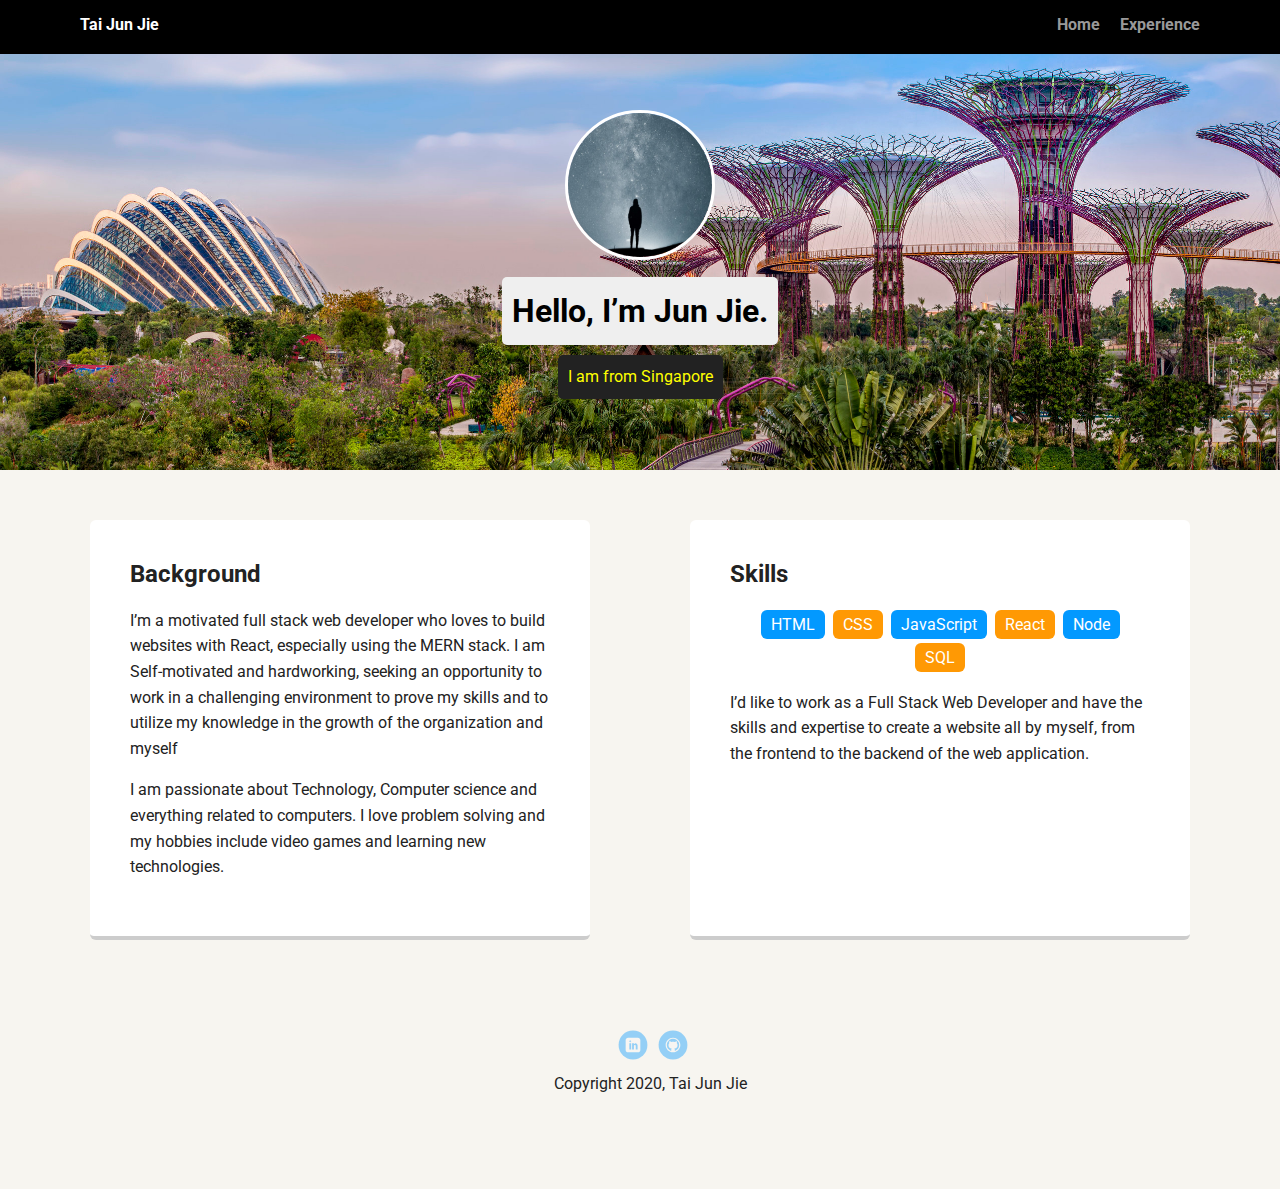
<file: index.html>
<!doctype html>
<html lang="en">
<head>
  <meta charset="utf-8">
  <title>Jun Jie's Profile</title>
  <meta name="viewport" content="width=device-width, initial-scale=1.0">
  <link rel="stylesheet" href="styles.css">
  <link href="https://fonts.googleapis.com/css?family=Muli%7CRoboto:400,300,500,700,900" rel="stylesheet"></head>
  <body>

    <div class="main-nav">
        <ul class="nav">
          <li class="name">Tai Jun Jie</li>
          <li><a href="index.html">Home</a></li>
          <li><a href="experience.html">Experience</a></li>
        </ul>
    </div>

    <header>
      <img src="images/me.jpg" alt="profile-image" class="profile-image">
      <h1 class="tag name">Hello, I’m Jun Jie.</h1>
      <p class="tag location">I am from Singapore</p>
    </header>

    <main class="flex">
      <div class="card">
        <h2>Background</h2>
        <p>I’m a motivated full stack web developer who loves to build websites with React, especially using the MERN stack. I am Self-motivated and hardworking, seeking an opportunity to work in a challenging environment to prove my skills and to utilize my knowledge in the growth of the organization and myself</p>
        <p> I am passionate about Technology, Computer science and everything related to computers. I love problem solving and my hobbies include video games and learning new technologies. </p>
      </div> 

      <div class="card">
        <h2>Skills</h2>
        <ul class="skills">
          <li>HTML</li>
          <li>CSS</li>
          <li>JavaScript</li>
          <li>React</li>
          <li>Node</li>
          <li>SQL</li>
        </ul>
        <p>I’d like to work as a Full Stack Web Developer and have the skills and expertise to create a website all by myself, from the frontend to the backend of the web application.</p>
      </div> 

    </main>
    <footer>
      <ul>
        <li><a href="https://www.linkedin.com/in/tai-jun-jie-3233801a5/" class="social linkedin">LinkedIn</a></li>
        <li><a href="https://github.com/TJun-Jie" class="social github">Github</a></li>
      </ul>
      <p class="copyright">Copyright 2020, Tai Jun Jie</p>
    </footer>
  </body>
  </html>
</file>
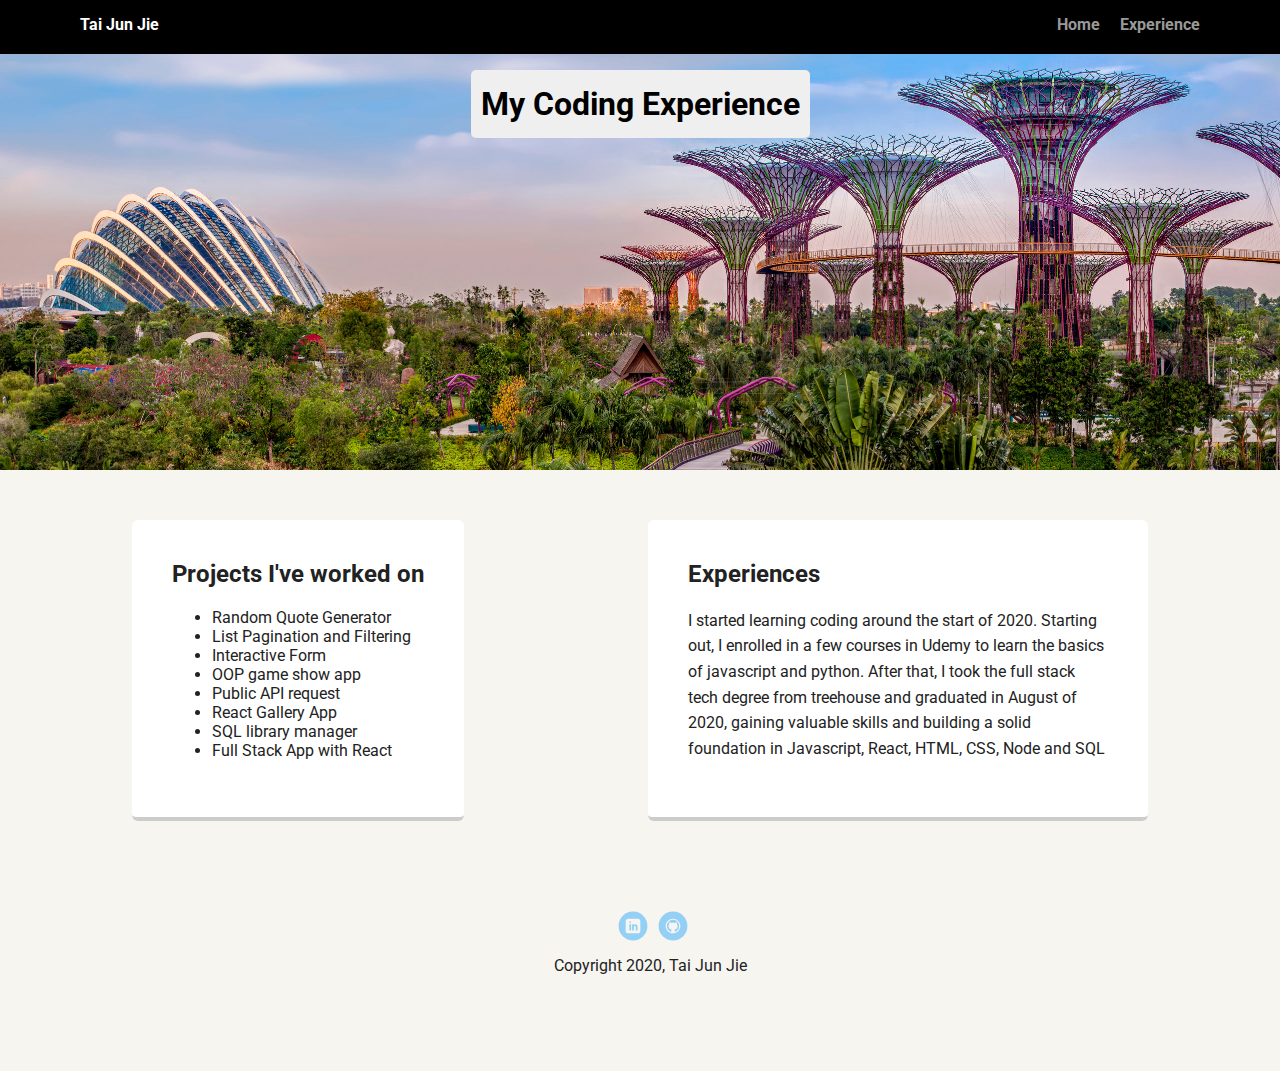
<file: experience.html>
<!doctype html>
<html lang="en">
<head>
  <meta charset="utf-8">
  <title>Jun Jie's Experience</title>
  <meta name="viewport" content="width=device-width, initial-scale=1.0">
  <link rel="stylesheet" href="styles.css">
  <link href="https://fonts.googleapis.com/css?family=Muli%7CRoboto:400,300,500,700,900" rel="stylesheet"></head>
  <body>

    <div class="main-nav">
        <ul class="nav">
          <li class="name">Tai Jun Jie</li>
          <li><a href="index.html">Home</a></li>
          <li><a href="experience.html">Experience</a></li>
        </ul>
    </div>

    <header>
      <h1 class="tag name">My Coding Experience</h1>
    </header>

    <main class="flex">
      <div class="card">
        <h2>Projects I've worked on</h2>
        <ul>
            <li>Random Quote Generator</li>
            <li>List Pagination and Filtering</li>
            <li>Interactive Form</li>
            <li>OOP game show app</li>
            <li>Public API request</li>
            <li>React Gallery App</li>
            <li>SQL library manager</li>
            <li>Full Stack App with React</li>
        </ul>
      </div> 
      <div class="card">
        <h2>Experiences</h2>
        <p>I started learning coding around the start of 2020. Starting out, I enrolled in a few courses in Udemy to learn the basics of javascript and python. After that, I took the full stack tech degree from treehouse and graduated in August of 2020, gaining valuable skills and building a solid foundation in Javascript, React, HTML, CSS, Node and SQL </p>
      </div> 


    </main>
    <footer>
      <ul>
        <li><a href="https://www.linkedin.com/in/tai-jun-jie-3233801a5/" class="social linkedin">LinkedIn</a></li>
        <li><a href="https://github.com/TJun-Jie" class="social github">Github</a></li>
      </ul>
      <p class="copyright">Copyright 2020, Tai Jun Jie</p>
    </footer>
  </body>
  </html>
</file>
<file: styles.css>
/* Global Layout Set-up */
* { 
  box-sizing: border-box;
}
  
body {
  margin: 0;
  padding: 0;
  text-align: center;
  font-family: 'Roboto', sans-serif;
  color: #222;
  background: #f7f5f0;
}
/* Link Styles */

a {
  text-decoration: none;
  color: #999;
}
a:hover {
  color: #6633ff;
}

/* Section Styles */

.main-nav {
  width: 100%;
  background: black;
  min-height: 30px;
  padding: 10px;
  position: fixed;
  text-align: center;
}
.nav {
  display: flex;
  justify-content: space-around;
  font-weight: 700;
  list-style-type: none;
  margin: 0 auto;
  padding: 0;
}

.nav .name {
    display: block;
    margin-right: auto;
    color: white;
}
.nav li {
  padding: 5px 10px 10px 10px;
}
.nav a {
  transition: all .5s;
}
.nav a:hover {
  color: white
}

header {
  text-align: center;
  background: url('images/singapore.jpg') no-repeat top center ;
  background-size: cover;
  overflow: hidden;
  padding-top: 60px;
}
header {
  line-height: 1.5;
}
header .profile-image {
  margin-top: 50px;
  width: 150px;
  height: 150px;
  border-radius: 50%;
  border: 3px solid white;
  transition: all .5s;
}
header .profile-image:hover {
  transform: scale(1.2) rotate(5deg);
}
.tag {
  background-color: #efefef;
  color: black;
  padding: 10px;
  border-radius: 5px;
  display: table;
  margin: 10px auto;
} 
.location {
  background-color: #222;
  color: yellow;
}
.card {
  margin: 30px;
  padding: 20px 40px 40px;
  max-width: 500px;
  text-align: left;
  background: #fff;
  border-bottom: 4px solid #ccc;
  border-radius: 6px;
  transition: all .5s;
}
.card:hover {
  border-color: #ff99ff;
}

ul.skills {
  padding: 0;
  text-align: center;
}

.skills li {
  border-radius: 6px;
  display: inline-block;
  background: #ff9904;
  color: white;
  padding: 5px 10px;
  margin: 2px;
}

.skills li:nth-child(odd) {
  background: #0399ff;
}

footer {
  width: 100%;
  min-height: 30px;
  padding: 20px 0 40px 20px;
}

footer .copyright {
  top: -8px;
  font-size: .75em;
}

footer ul {
  list-style-type: none;
  margin: 0;
  padding: 0;
}

footer ul li {
  display: inline-block;
}

a.social {
  display: inline-block;
  text-indent: -9999px;
  margin-left: 5px;
  width: 30px;
  height: 30px;
  background-size: 30px 30px;
  opacity: .4;
  transition: all .5s;
}
a.twitter {
  background-image: url(images/twitter.svg);
}
a.linkedin {
  background-image: url(images/linkedin.svg);
}
a.github {
  background-image: url(images/github.svg);
}
a.social:hover {
  opacity: 1;
}
.clearfix {
  clear: both;
}

/* Styles for larger screens */
@media screen and (min-width: 720px) {
  
  .flex {
      display: -ms-flexbox;      /* TWEENER - IE 10 */
      display: flex; 
      max-width: 1200px;
      -ms-flex-pack: distribute;
      justify-content: space-around;
      margin: 0 auto;
  }

  header {
    min-height: 470px;
  }

  .nav {
    max-width: 1200px;
    padding: 0 30px;
  }


  main {
    padding-top: 20px;
  }

  main p {
    line-height: 1.6em;
  }

  footer {
    font-size: 1.3em;
    max-width: 1200px;
    margin: 40px auto;
  }

}
</file>
